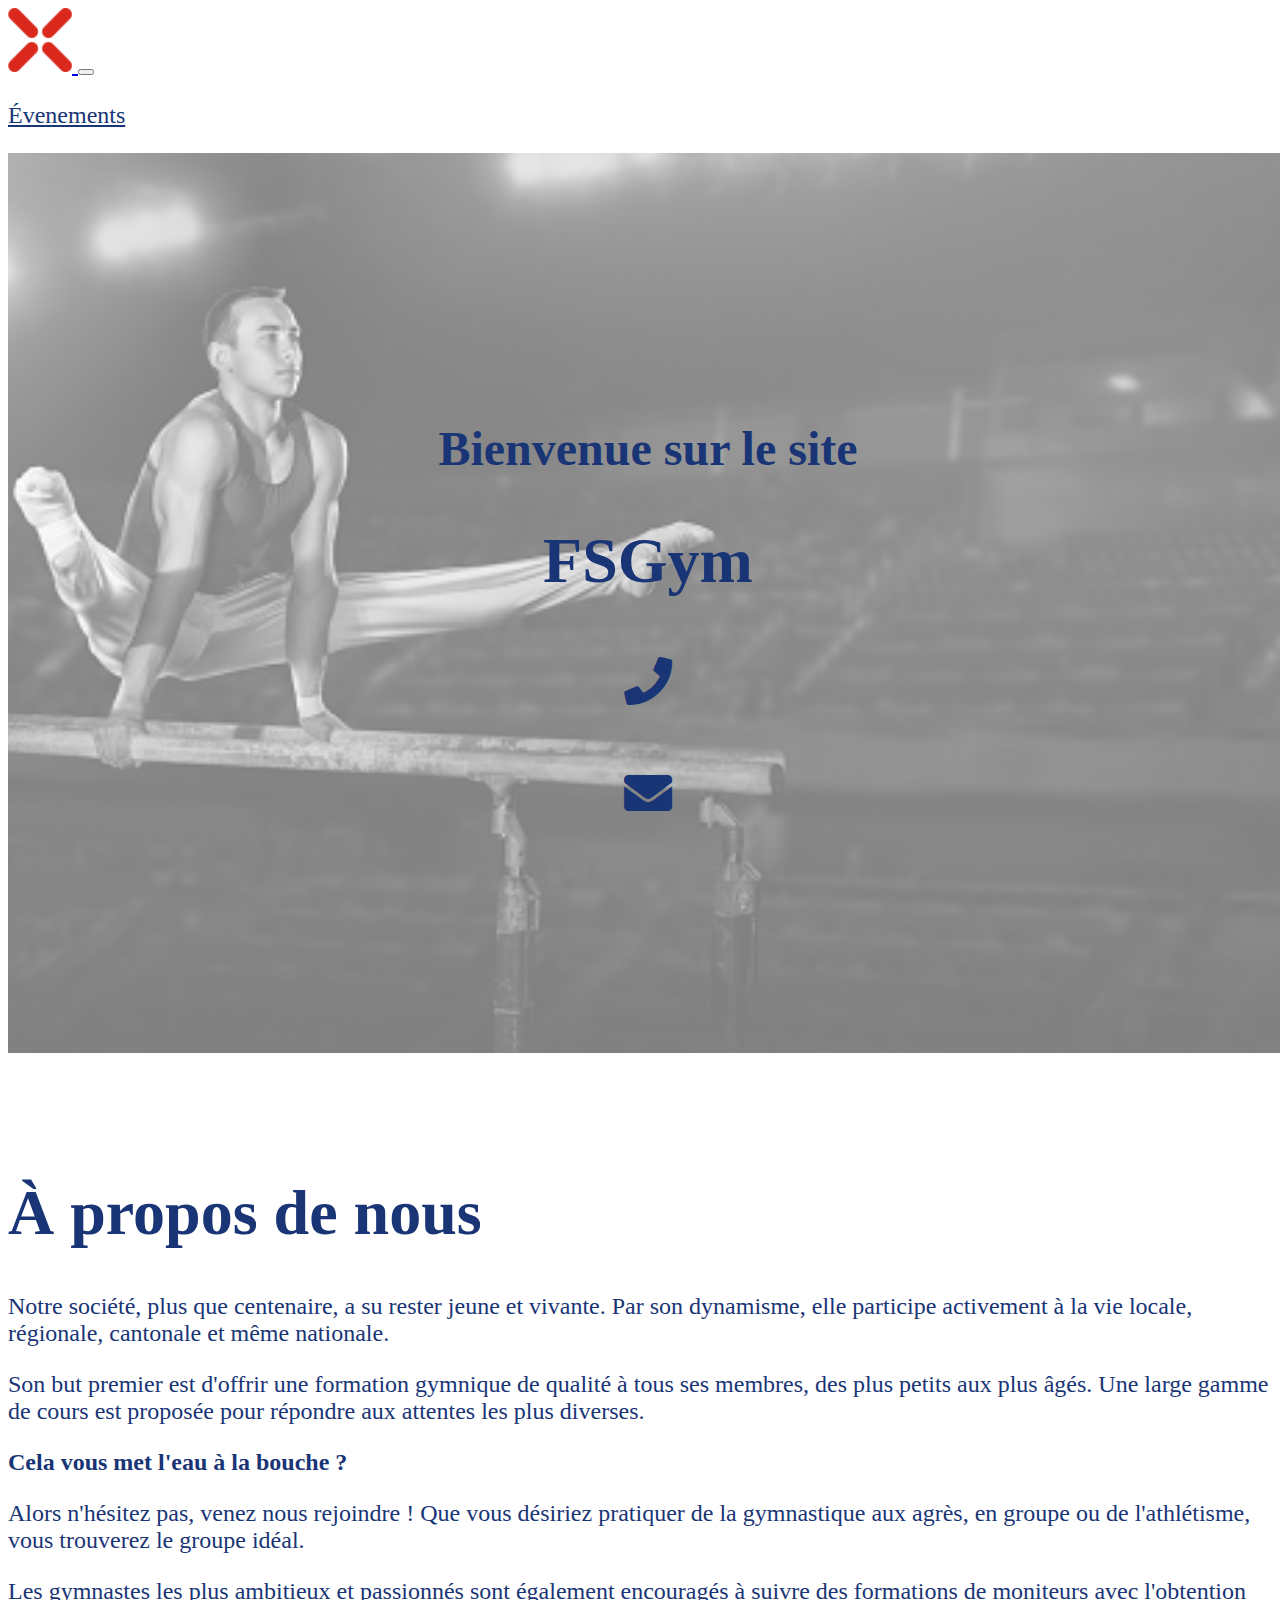
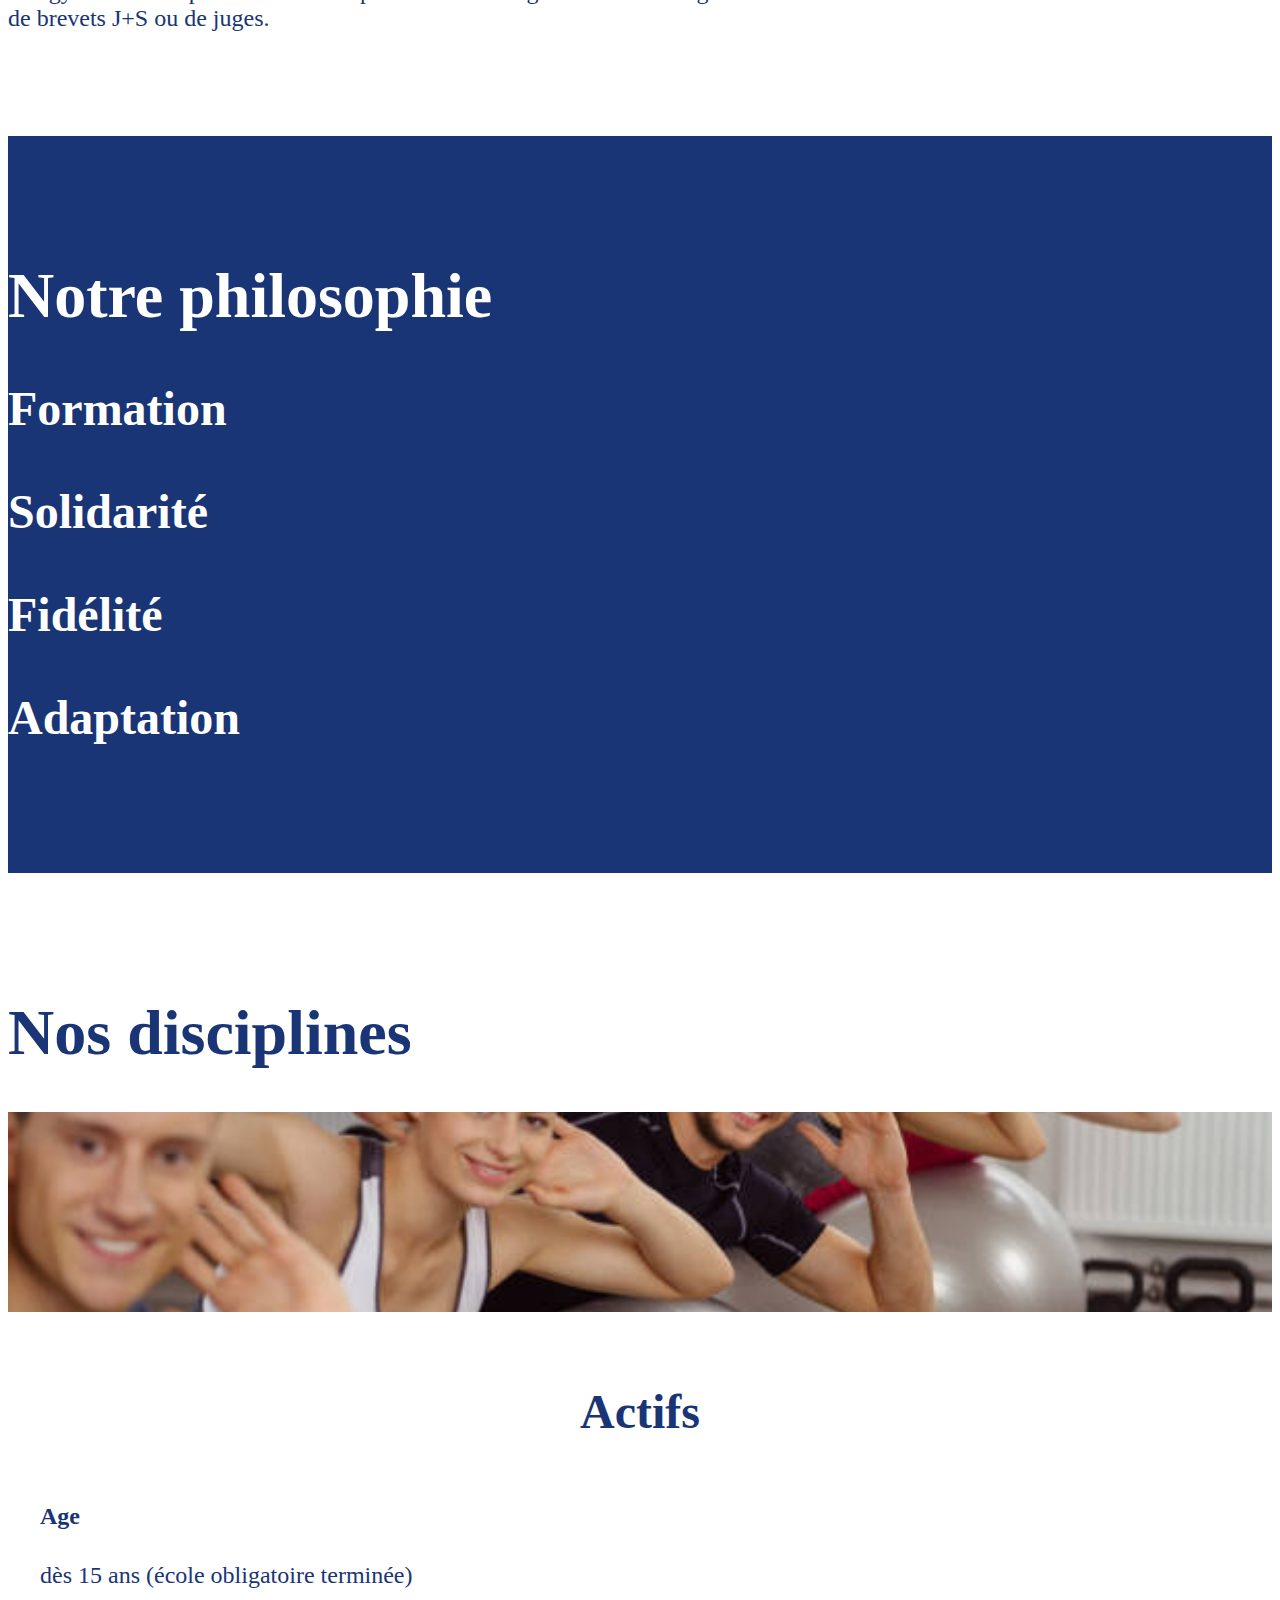
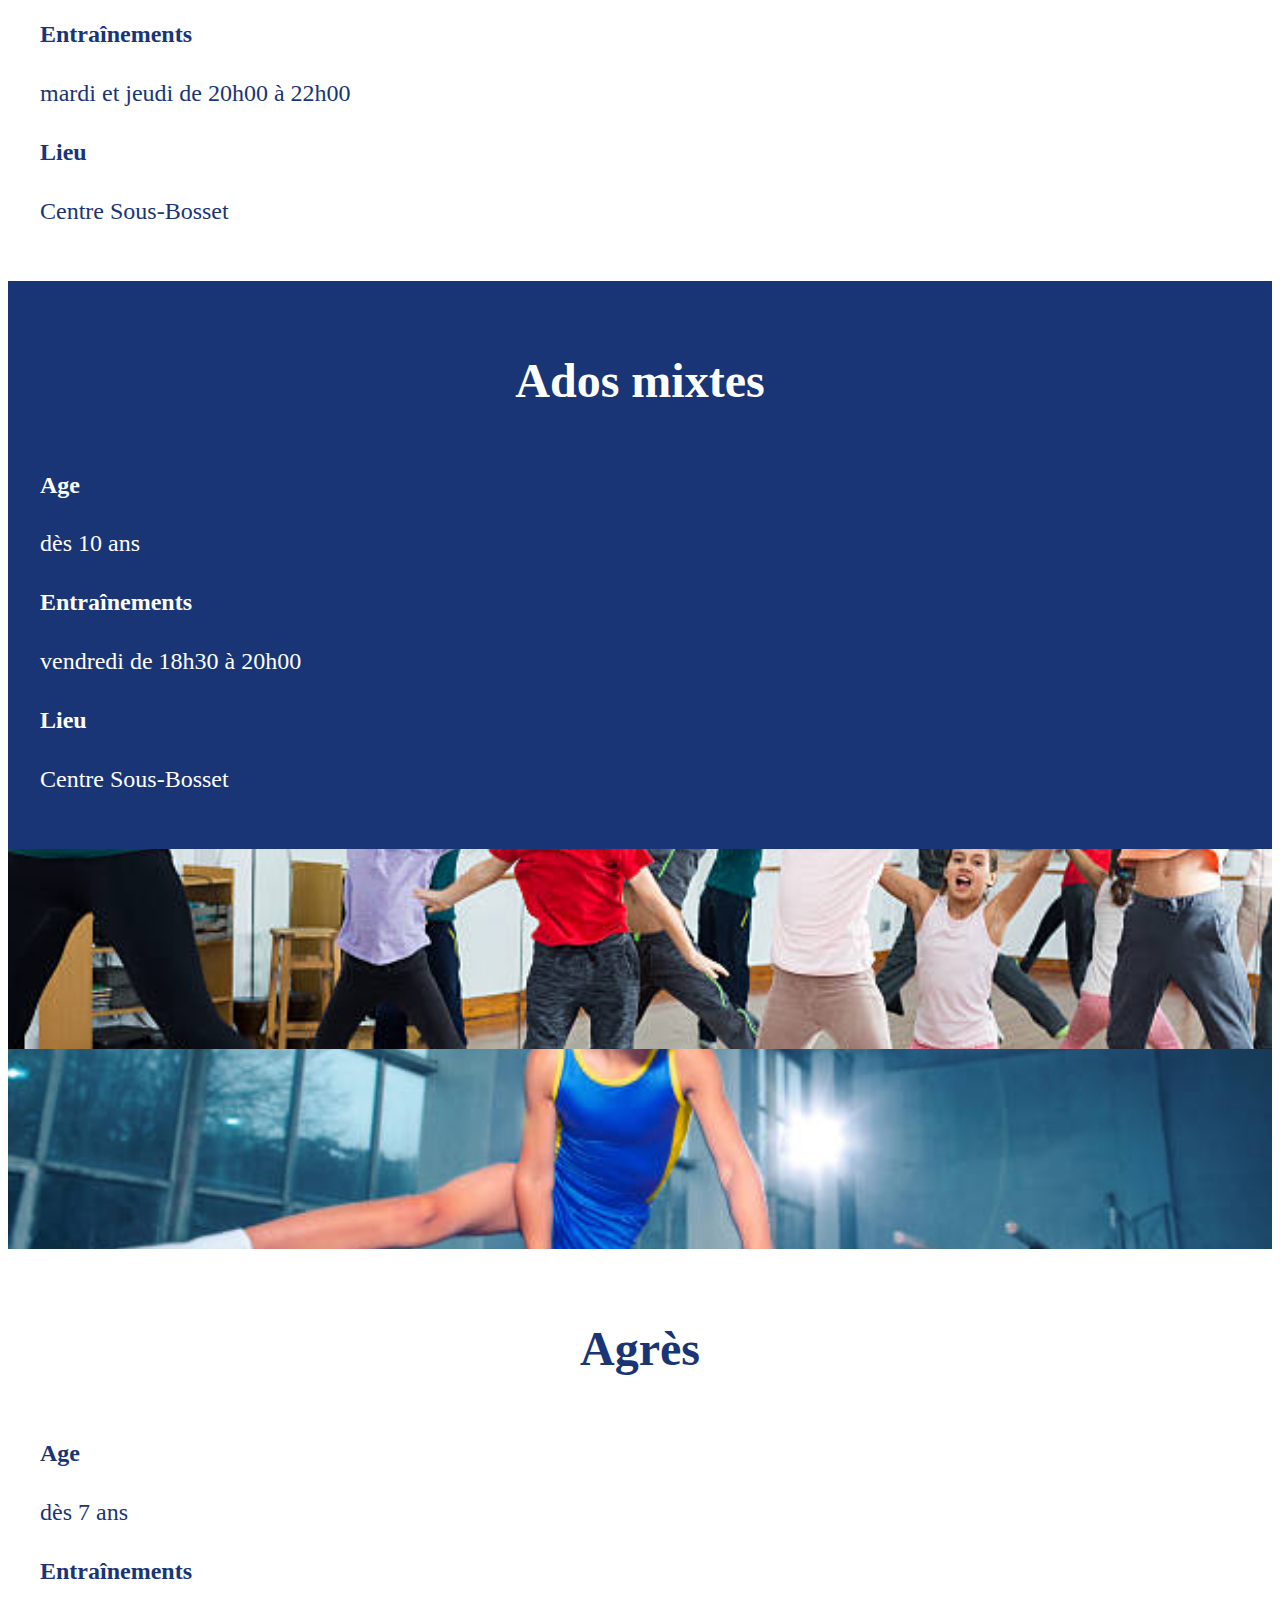
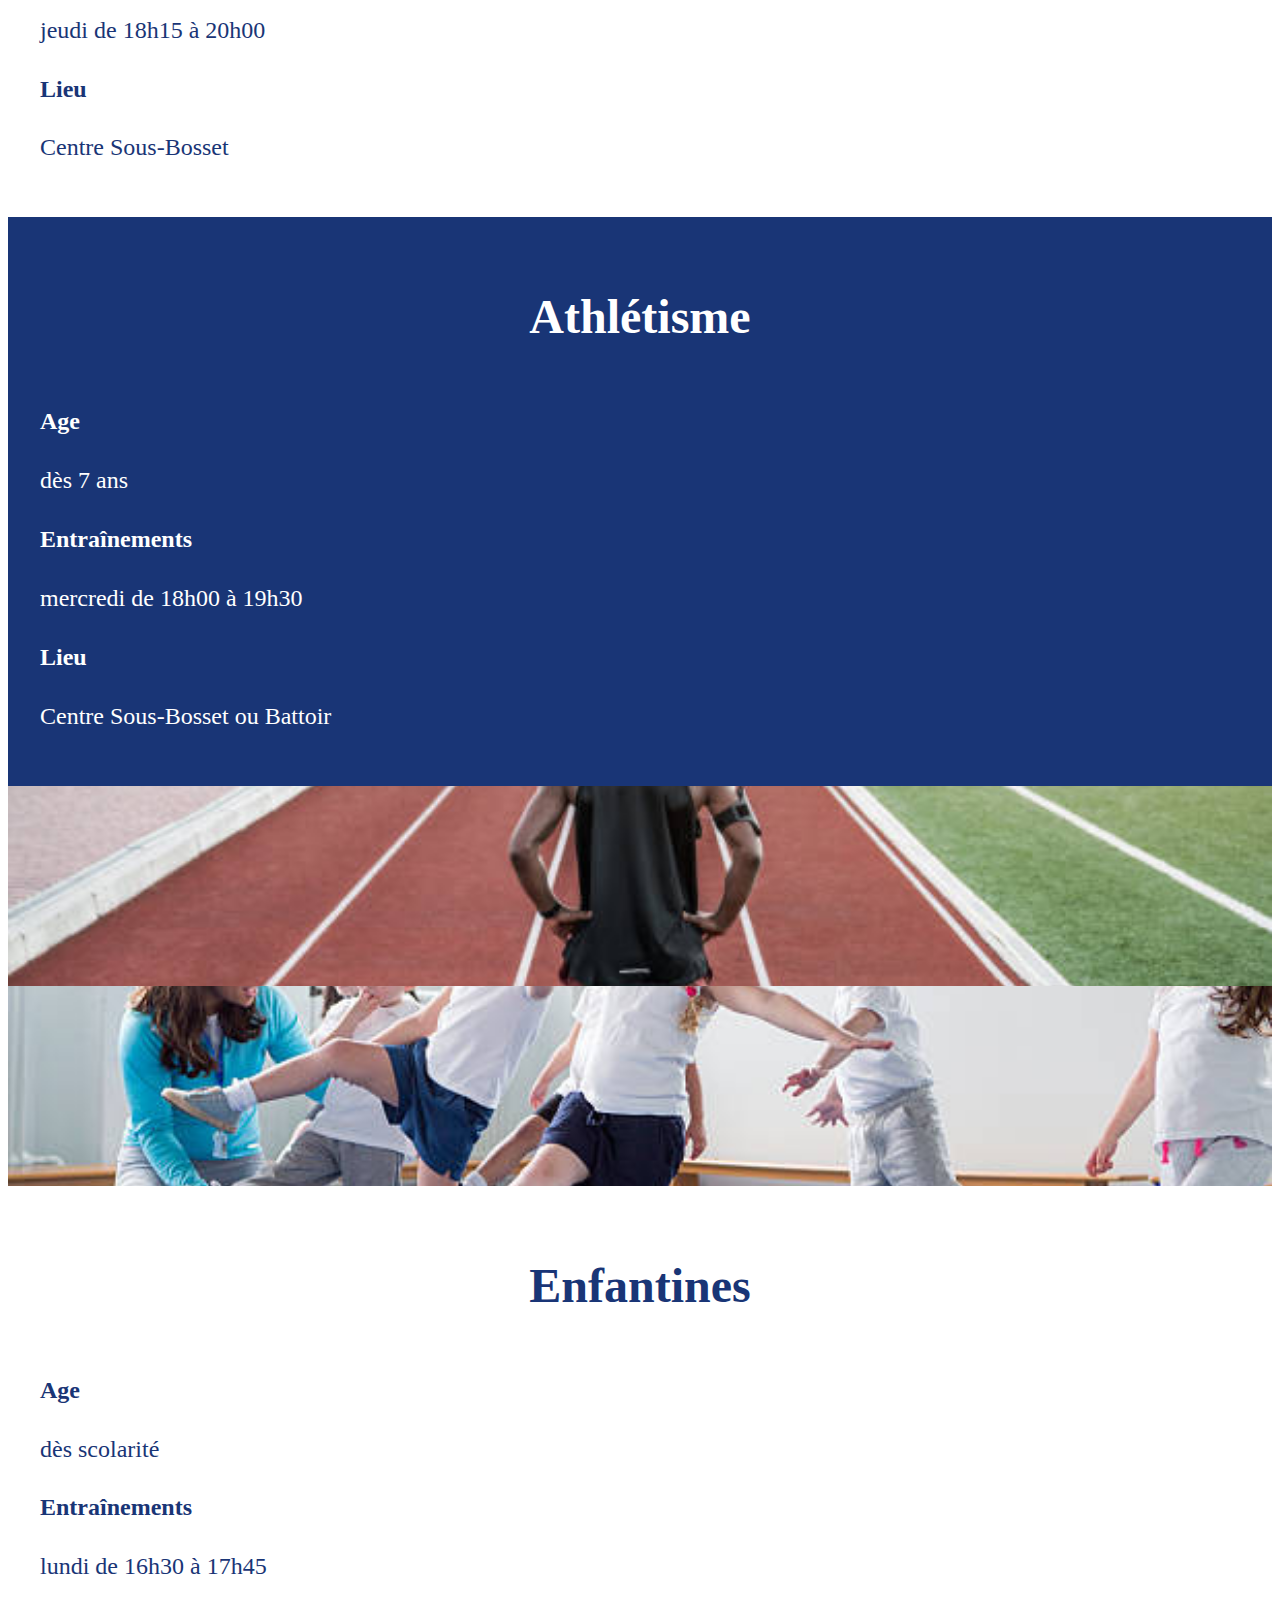
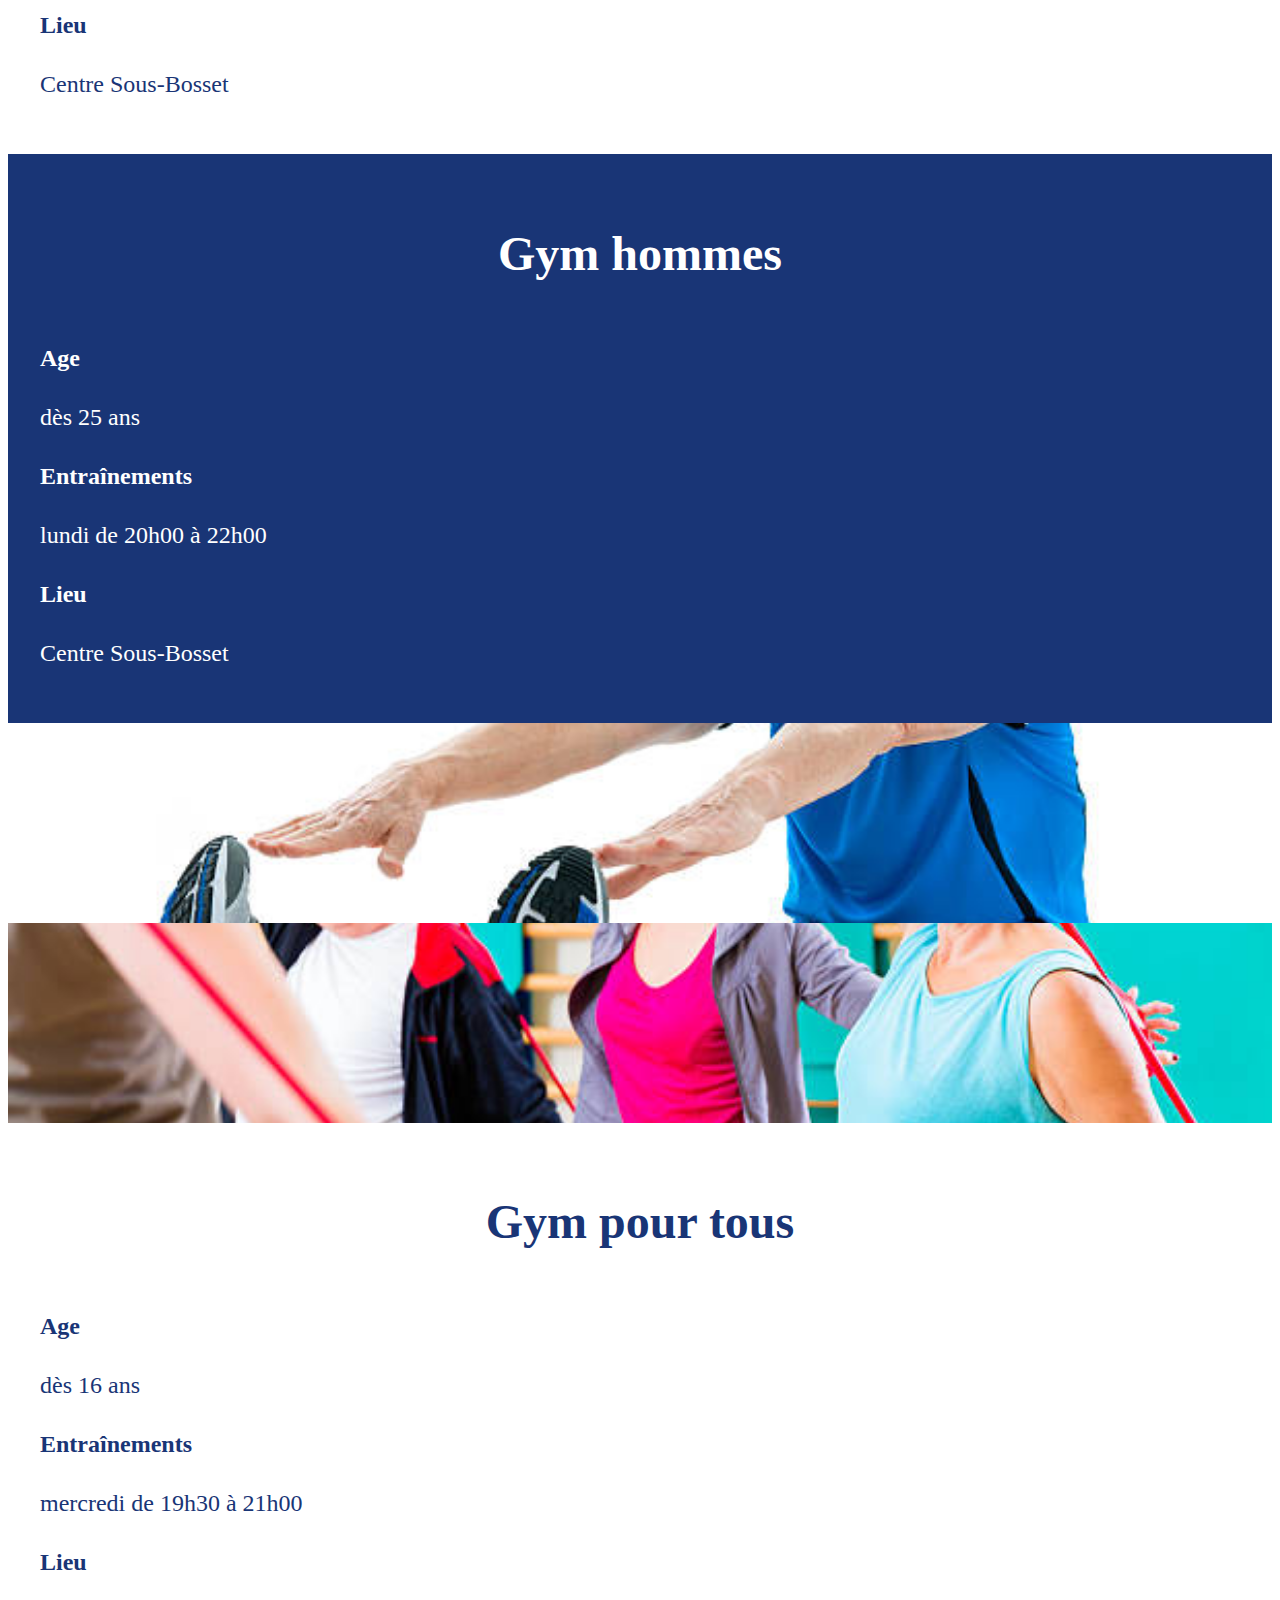
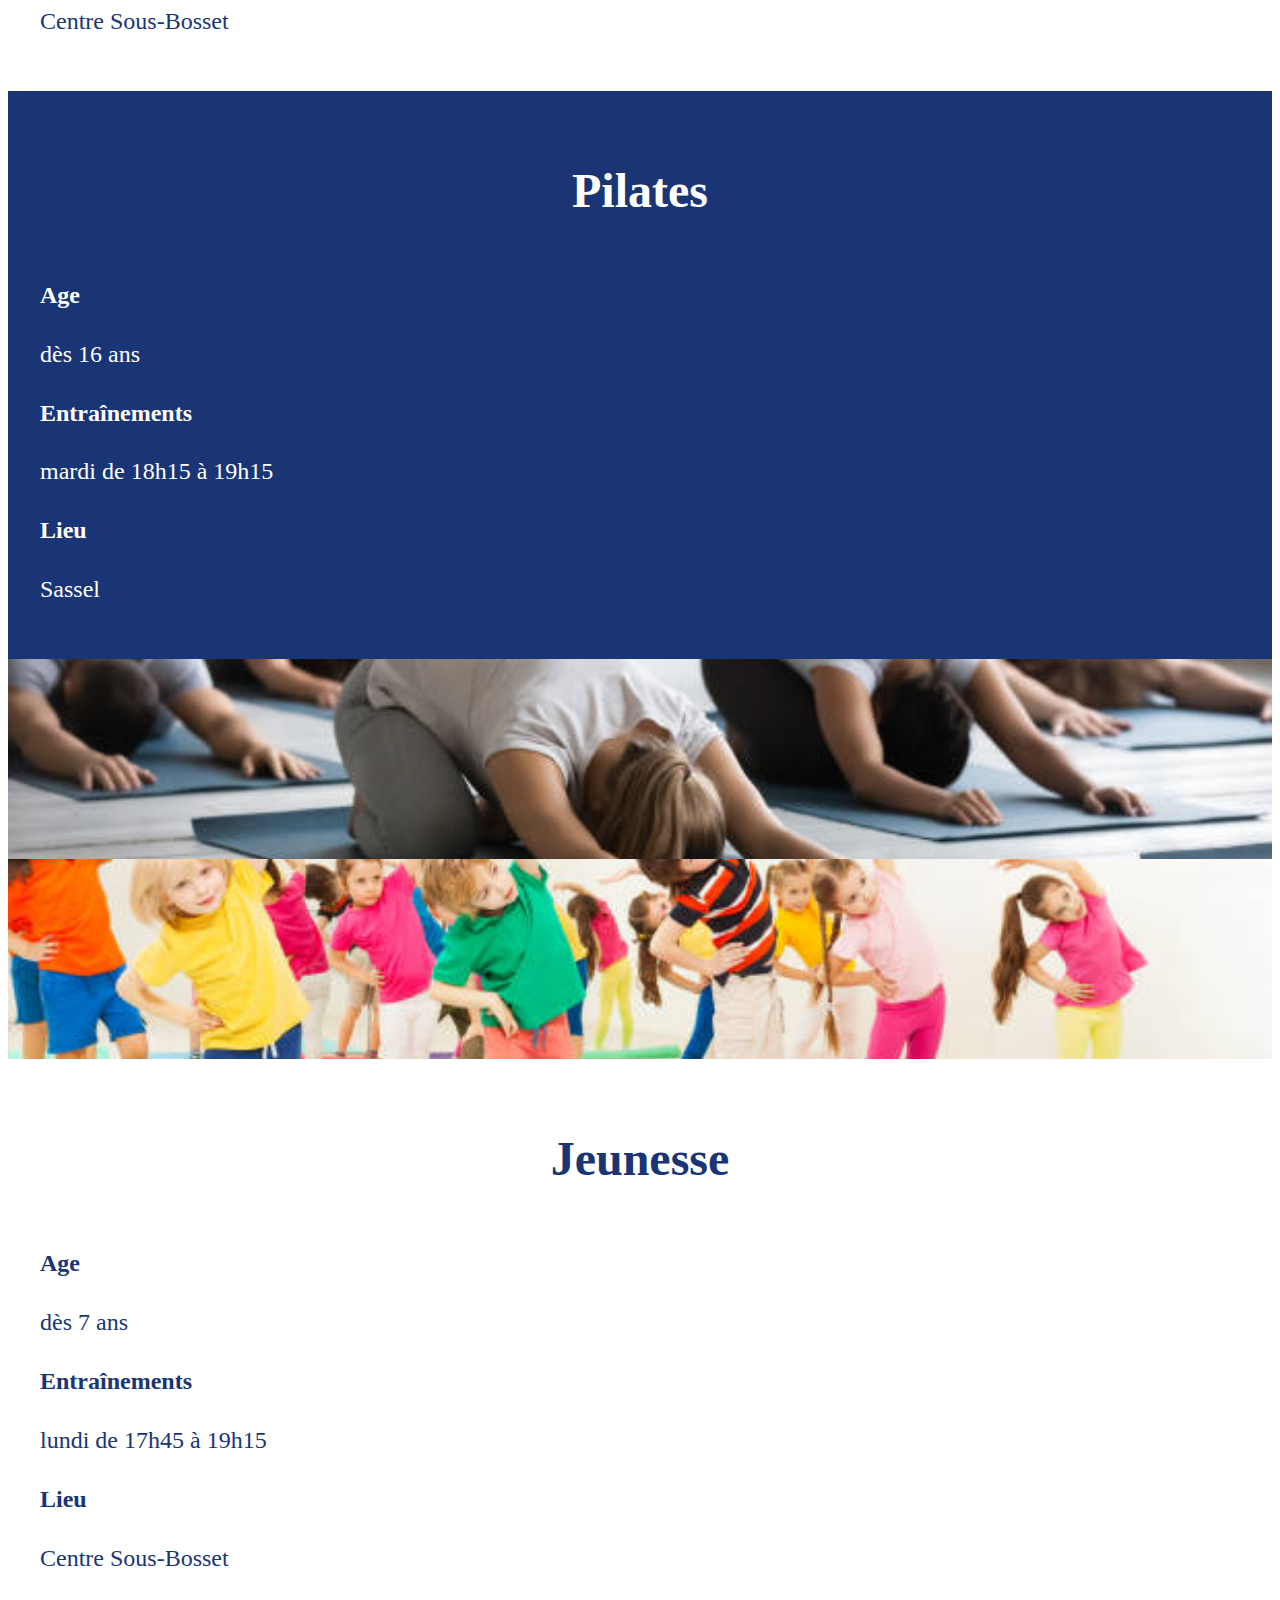
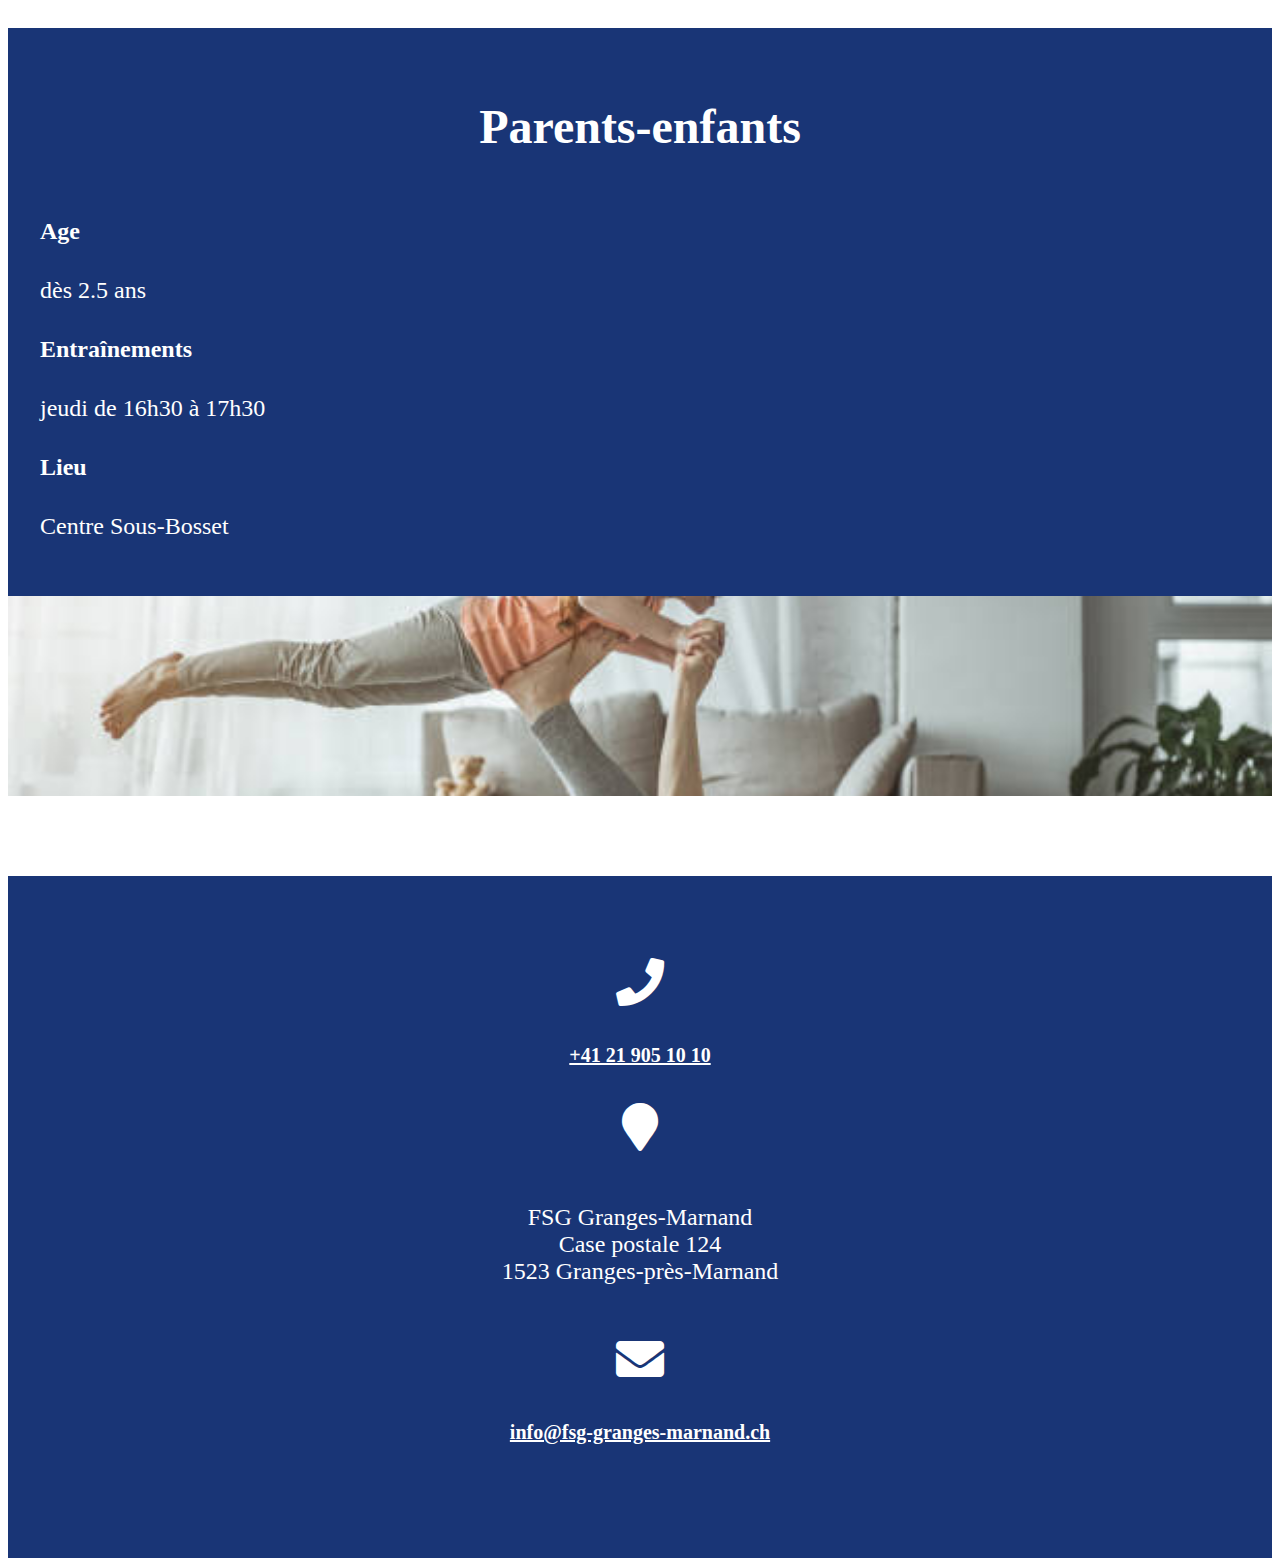
<file: index.html>
<!DOCTYPE html>
<html>
  <head>
    <title>FSGym</title>
    <meta charset="utf-8">
    <meta name="viewport" content="width=device-width, initial-scale=1">
    <link rel="stylesheet" href="https://cdn.jsdelivr.net/npm/bootstrap@4.6.0/dist/css/bootstrap.min.css" integrity="sha384-B0vP5xmATw1+K9KRQjQERJvTumQW0nPEzvF6L/Z6nronJ3oUOFUFpCjEUQouq2+l" crossorigin="anonymous">
    <link rel="stylesheet" href="css/all.min.css">
    <link rel="stylesheet" href="css/style.css">
  </head>
  <body>
    <header>
      <nav class="navbar navbar-expand-lg fixed-top navbar-light bg-light">
        <div class="container">
          <a class="navbar-brand" href="index.html">
            <img src="img/logo.png" width="64" height="64">
          </a>
          <button class="navbar-toggler" type="button" data-toggle="collapse" data-target="#navbarSupportedContent" aria-controls="navbarSupportedContent" aria-expanded="false" aria-label="Toggle navigation">
            <span class="navbar-toggler-icon"></span>
          </button>
          <div class="collapse navbar-collapse" id="navbarSupportedContent">
            <ul class="navbar-nav ml-auto">
              <li class="nav-item">
                <a class="nav-link" href="events.html">Évenements</a>
              </li>
            </ul>
          </div>
        </div>
      </nav>
    </header>
    <main>
      <section class="hero">
        <div class="container">
          <h3>Bienvenue sur le site</h3>
          <h1>FSGym</h1>
          <div class="row">
            <div class="col-3 offset-3">
              <a href="tel:+41219051010" class="call-to-action">
                <i class="fas fa-phone"></i>
              </a>
            </div>
            <div class="col-3">
              <a href="mailto:info@fsgym.ch" class="call-to-action">
                <i class="fas fa-envelope"></i>
              </a>
            </div>
          </div>
        </div>
      </section>
      <section class="section theme-light">
        <div class="container">
          <div class="row">
            <div class="col-md-12">
              <h1>À propos de nous</h1>
            </div>
          </div>
          <div class="row mt-5">
            <div class="col-md-12">
              <p>Notre société, plus que centenaire, a su rester jeune et vivante. Par son dynamisme, elle participe activement à la vie locale, régionale, cantonale et même nationale.</p>
              <p>Son but premier est d'offrir une formation gymnique de qualité à tous ses membres, des plus petits aux plus âgés. Une large gamme de cours est proposée pour répondre aux attentes les plus diverses.</p>
              <p>
                <strong>Cela vous met l'eau à la bouche ?</strong>
              </p>
              <p>Alors n'hésitez pas, venez nous rejoindre ! Que vous désiriez pratiquer de la gymnastique aux agrès, en groupe ou de l'athlétisme, vous trouverez le groupe idéal.</p>
              <p>Les gymnastes les plus ambitieux et passionnés sont également encouragés à suivre des formations de moniteurs avec l'obtention de brevets J+S ou de juges.</p>
            </div>
          </div>
        </div>
      </section>
      <section class="section theme-dark">
        <div class="container">
          <div class="row">
            <div class="col-md-12">
              <h1>Notre philosophie</h1>
            </div>
          </div>
          <div class="row mt-5">
            <div class="col-lg-3">
              <h3>Formation</h3>
            </div>
            <div class="col-lg-3">
              <h3>Solidarité</h3>
            </div>
            <div class="col-lg-3">
              <h3>Fidélité</h3>
            </div>
            <div class="col-lg-3">
              <h3>Adaptation</h3>
            </div>
          </div>
        </div>
      </section>
      <section class="section theme-light">
        <div class="container">
          <div class="row">
            <div class="col-md-12">
              <h1>Nos disciplines</h1>
            </div>
          </div>
          <div class="row mt-5 no-gutters">
            <div class="col-md-6">
              <div class="img-cover" style="background-image:url('img/home/groups/actifs.jpg');"></div>
            </div>
            <div class="col-md-6">
              <div class="discipline">
                <h2>Actifs</h2>
                <h4>Age</h4>
                <p>dès 15 ans (école obligatoire terminée)</p>
                <h4>Entraînements</h4>
                <p>mardi et jeudi de 20h00 à 22h00</p>
                <h4>Lieu</h4>
                <p>Centre Sous-Bosset</p>
              </div>
            </div>
          </div>
          <div class="row no-gutters">
            <div class="col-md-6 order-6 order-md-0">
              <div class="discipline theme-dark">
                <h2>Ados mixtes</h2>
                <h4>Age</h4>
                <p>dès 10 ans</p>
                <h4>Entraînements</h4>
                <p>vendredi de 18h30 à 20h00</p>
                <h4>Lieu</h4>
                <p>Centre Sous-Bosset</p>
              </div>
            </div>
            <div class="col-md-6 order-0 order-md-6">
              <div class="img-cover" style="background-image:url('img/home/groups/adosMixtes.jpg');"></div>
            </div>
          </div>
          <div class="row no-gutters">
            <div class="col-md-6">
              <div class="img-cover" style="background-image:url('img/home/groups/agres.jpg');"></div>
            </div>
            <div class="col-md-6">
              <div class="discipline">
                <h2>Agrès</h2>
                <h4>Age</h4>
                <p>dès 7 ans</p>
                <h4>Entraînements</h4>
                <p>jeudi de 18h15 à 20h00</p>
                <h4>Lieu</h4>
                <p>Centre Sous-Bosset</p>
              </div>
            </div>
          </div>
          <div class="row no-gutters">
            <div class="col-md-6 order-6 order-md-0">
              <div class="discipline theme-dark">
                <h2>Athlétisme</h2>
                <h4>Age</h4>
                <p>dès 7 ans</p>
                <h4>Entraînements</h4>
                <p>mercredi de 18h00 à 19h30</p>
                <h4>Lieu</h4>
                <p>Centre Sous-Bosset ou Battoir</p>
              </div>
            </div>
            <div class="col-md-6 order-0 order-md-6">
              <div class="img-cover" style="background-image:url('img/home/groups/athletisme.jpg');"></div>
            </div>
          </div>
          <div class="row no-gutters">
            <div class="col-md-6">
              <div class="img-cover" style="background-image:url('img/home/groups/enfantines.jpg');"></div>
            </div>
            <div class="col-md-6">
              <div class="discipline">
                <h2>Enfantines</h2>
                <h4>Age</h4>
                <p>dès scolarité</p>
                <h4>Entraînements</h4>
                <p>lundi de 16h30 à 17h45</p>
                <h4>Lieu</h4>
                <p>Centre Sous-Bosset</p>
              </div>
            </div>
          </div>
          <div class="row no-gutters">
            <div class="col-md-6 order-6 order-md-0">
              <div class="discipline theme-dark">
                <h2>Gym hommes</h2>
                <h4>Age</h4>
                <p>dès 25 ans</p>
                <h4>Entraînements</h4>
                <p>lundi de 20h00 à 22h00</p>
                <h4>Lieu</h4>
                <p>Centre Sous-Bosset</p>
              </div>
            </div>
            <div class="col-md-6 order-0 order-md-6">
              <div class="img-cover" style="background-image:url('img/home/groups/gymHommes.jpg');"></div>
            </div>
          </div>
          <div class="row no-gutters">
            <div class="col-md-6">
              <div class="img-cover" style="background-image:url('img/home/groups/gymPourTous.jpg');"></div>
            </div>
            <div class="col-md-6">
              <div class="discipline">
                <h2>Gym pour tous</h2>
                <h4>Age</h4>
                <p>dès 16 ans</p>
                <h4>Entraînements</h4>
                <p>mercredi de 19h30 à 21h00</p>
                <h4>Lieu</h4>
                <p>Centre Sous-Bosset</p>
              </div>
            </div>
          </div>
          <div class="row no-gutters">
            <div class="col-md-6 order-6 order-md-0">
              <div class="discipline theme-dark">
                <h2>Pilates</h2>
                <h4>Age</h4>
                <p>dès 16 ans</p>
                <h4>Entraînements</h4>
                <p>mardi de 18h15 à 19h15</p>
                <h4>Lieu</h4>
                <p>Sassel</p>
              </div>
            </div>
            <div class="col-md-6 order-0 order-md-6">
              <div class="img-cover" style="background-image:url('img/home/groups/gymTonic.jpg');"></div>
            </div>
          </div>
          <div class="row no-gutters">
            <div class="col-md-6">
              <div class="img-cover" style="background-image:url('img/home/groups/jeunesse.jpg');"></div>
            </div>
            <div class="col-md-6">
              <div class="discipline">
                <h2>Jeunesse</h2>
                <h4>Age</h4>
                <p>dès 7 ans</p>
                <h4>Entraînements</h4>
                <p>lundi de 17h45 à 19h15</p>
                <h4>Lieu</h4>
                <p>Centre Sous-Bosset</p>
              </div>
            </div>
          </div>
          <div class="row no-gutters">
            <div class="col-md-6 order-6 order-md-0">
              <div class="discipline theme-dark">
                <h2>Parents-enfants</h2>
                <h4>Age</h4>
                <p>dès 2.5 ans</p>
                <h4>Entraînements</h4>
                <p>jeudi de 16h30 à 17h30</p>
                <h4>Lieu</h4>
                <p>Centre Sous-Bosset</p>
              </div>
            </div>
            <div class="col-md-6 order-0 order-md-6">
              <div class="img-cover" style="background-image:url('img/home/groups/parentsEnfants.jpg');"></div>
            </div>
          </div>
        </div>
      </section>
    </main>
    <footer class="section theme-dark contact">
      <div class="container">
        <div class="row">
          <div class="col-md-4">
            <a href="tel:+41219051010">
              <i class="fas fa-phone"></i>
              <h5>+41 21 905 10 10</h5>
            </a>
          </div>
          <div class="col-md-4 contact-middle">
            <i class="fas fa-map-marker"></i>
            <ul>
              <li>FSG Granges-Marnand</li>
              <li>Case postale 124</li>
              <li>1523 Granges-près-Marnand</li>
            </ul>
          </div>
          <div class="col-md-4">
            <a href="mailto:info@fsgym.ch">
              <i class="fas fa-envelope"></i>
              <h5>info@fsg-granges-marnand.ch</h5>
            </a>
          </div>
        </div>
      </div>
    </footer>

    <script src="https://code.jquery.com/jquery-3.6.0.slim.min.js" integrity="sha256-u7e5khyithlIdTpu22PHhENmPcRdFiHRjhAuHcs05RI=" crossorigin="anonymous"></script>
    <script src="https://cdn.jsdelivr.net/npm/bootstrap@4.6.0/dist/js/bootstrap.min.js" integrity="sha384-+YQ4JLhjyBLPDQt//I+STsc9iw4uQqACwlvpslubQzn4u2UU2UFM80nGisd026JF" crossorigin="anonymous"></script>
  </body>
</html>
</file>
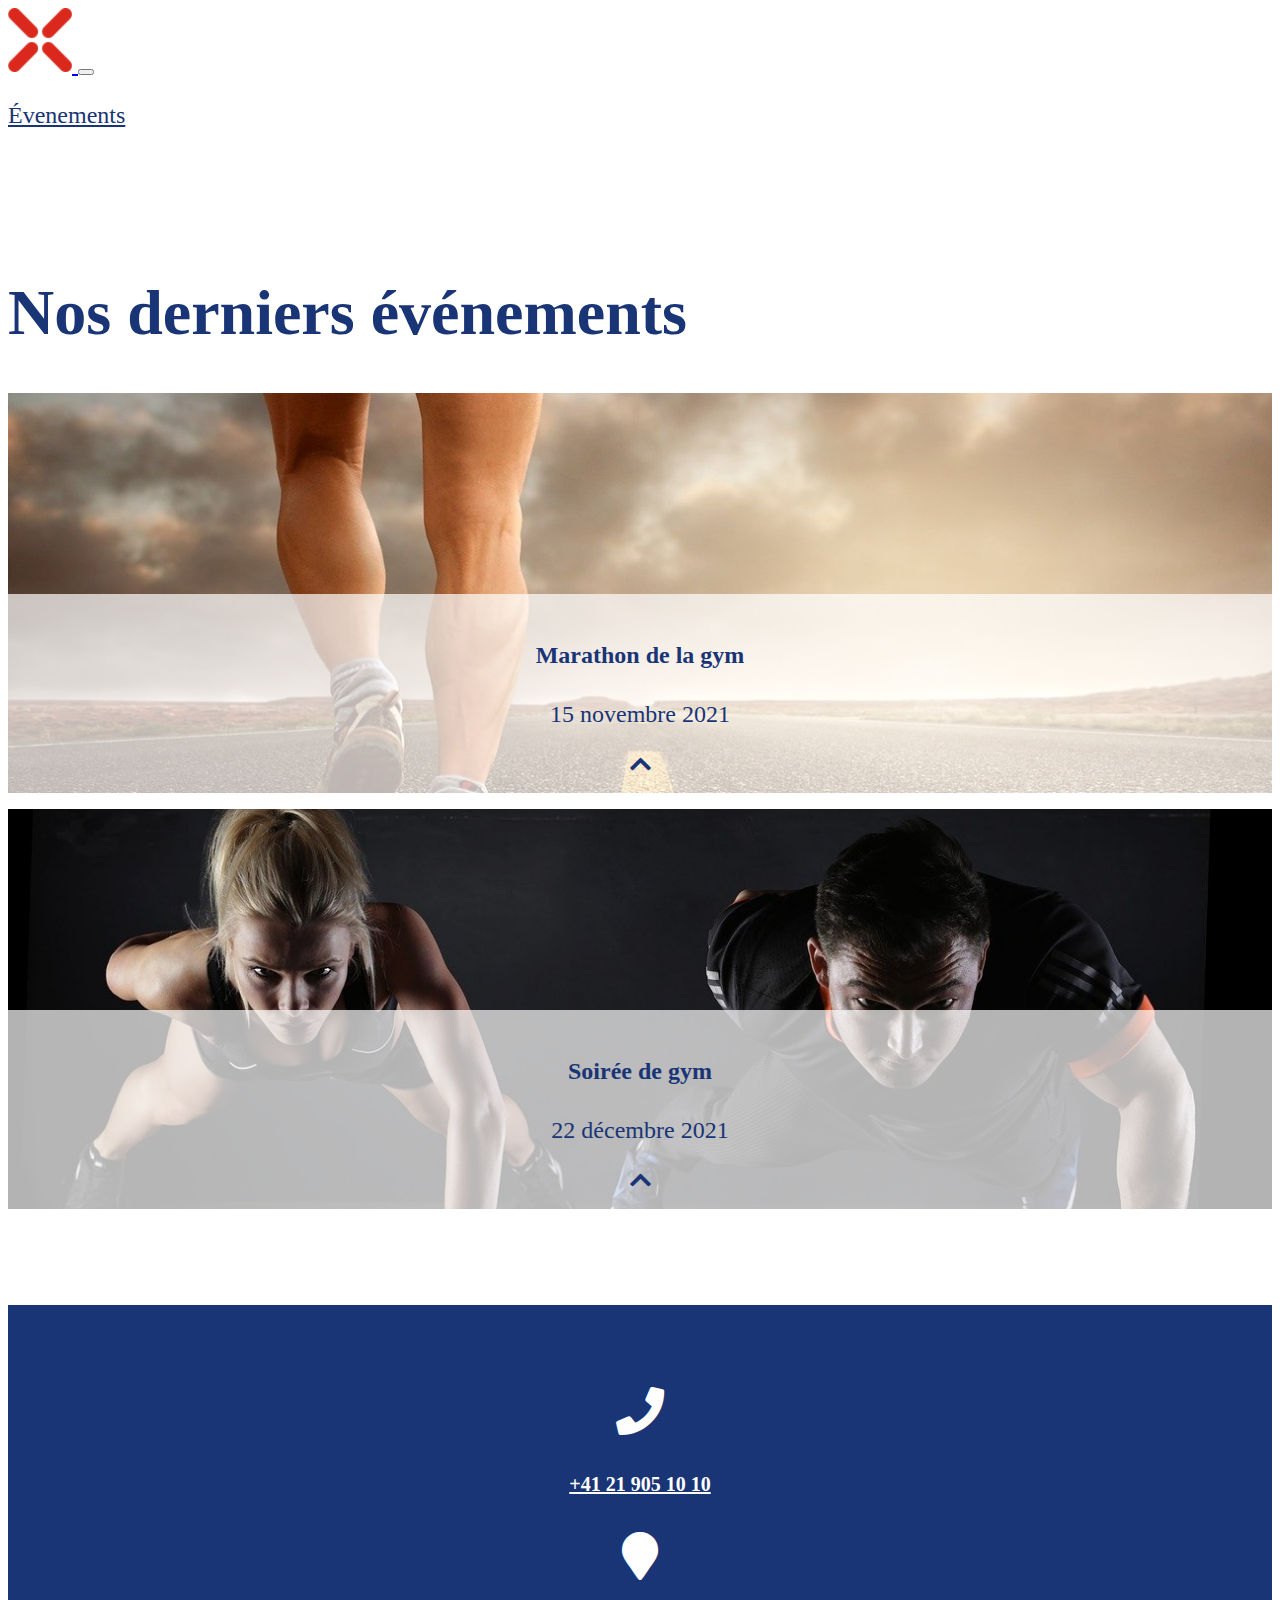
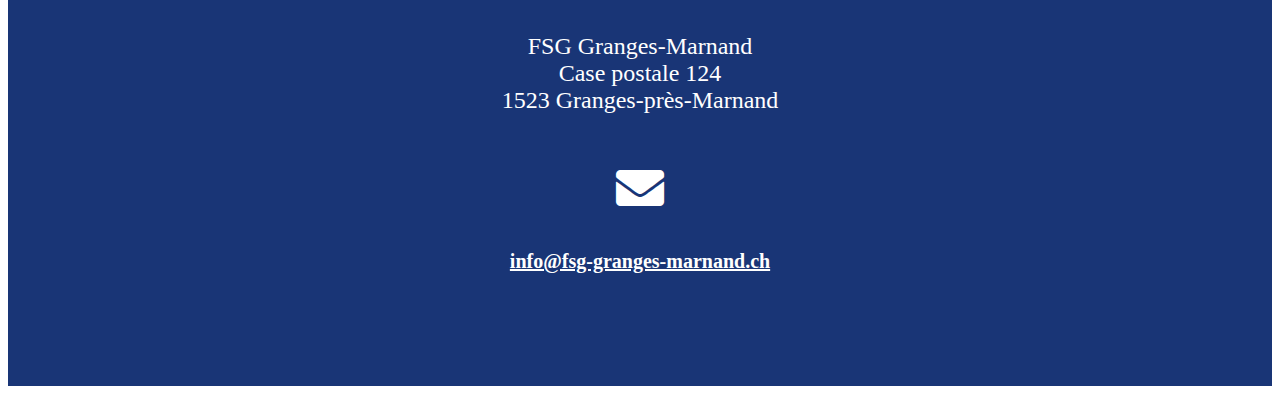
<file: events.html>
<!DOCTYPE html>
<html>
  <head>
    <title>FSG Granges-Marnand</title>
    <meta charset="utf-8">
    <meta name="viewport" content="width=device-width, initial-scale=1">
    <link rel="stylesheet" href="https://cdn.jsdelivr.net/npm/bootstrap@4.6.0/dist/css/bootstrap.min.css" integrity="sha384-B0vP5xmATw1+K9KRQjQERJvTumQW0nPEzvF6L/Z6nronJ3oUOFUFpCjEUQouq2+l" crossorigin="anonymous">
    <link rel="stylesheet" href="css/all.min.css">
    <link rel="stylesheet" href="css/style.css">
  </head>
  <body>
    <header>
      <nav class="navbar navbar-expand-lg fixed-top navbar-light bg-light">
        <div class="container">
          <a class="navbar-brand" href="index.html">
            <img src="img/logo.png" width="64" height="64">
          </a>
          <button class="navbar-toggler" type="button" data-toggle="collapse" data-target="#navbarSupportedContent" aria-controls="navbarSupportedContent" aria-expanded="false" aria-label="Toggle navigation">
            <span class="navbar-toggler-icon"></span>
          </button>
          <div class="collapse navbar-collapse" id="navbarSupportedContent">
            <ul class="navbar-nav ml-auto">
              <li class="nav-item active">
                <a class="nav-link" href="events.html">Évenements</a>
              </li>
            </ul>
          </div>
        </div>
      </nav>
    </header>
    <main>
      <section class="section theme-light mt-5">
        <div class="container">
          <h1>Nos derniers événements</h1>
          <div class="row mt-5">
            <div class="col-md-6">
              <div class="img-cover event" style="background-image:url('img/events/jogging.jpg');">
                <div class="event-info">
                  <h4>Marathon de la gym</h4>
                  <p>15 novembre 2021</p>
                  <i class="fas fa-chevron-up"></i>
                </div>
                <div class="event-detail">
                  <h4>Marathon de la gym</h4>
                  <p>15 novembre 2021</p>
                  <p>Venez en famille à notre fameux marathon de la gym. Toute la journée il y aura des marathons pour adulte et pour vos enfants.</p>
                  <p>
                    <strong>Celle-ci se déroulant en extérieur, vous n'aurez pas besoins du certificat COVID.</strong>
                  </p>
                </div>
              </div>
            </div>
            <div class="col-md-6">
              <div class="img-cover event" style="background-image:url('img/events/challenge.jpg');">
                <div class="event-info">
                  <h4>Soirée de gym</h4>
                  <p>22 décembre 2021</p>
                  <i class="fas fa-chevron-up"></i>
                </div>
                <div class="event-detail">
                  <h4>Marathon de la gym</h4>
                  <p>15 novembre 2021</p>
                  <p>Le soiré de gym est un bon moyen de passer une chouette soirée entre amis et en famille.</p>
                  <p>
                    <strong>Seul les personnes en présence d'un certificat COVID seront admisent.</strong>
                  </p>
                </div>
              </div>
            </div>
          </div>
        </div>
      </section>
    </main>
    <footer class="section theme-dark contact">
      <div class="container">
        <div class="row">
          <div class="col-md-4">
            <a href="tel:+41219051010">
              <i class="fas fa-phone"></i>
              <h5>+41 21 905 10 10</h5>
            </a>
          </div>
          <div class="col-md-4 contact-middle">
            <i class="fas fa-map-marker"></i>
            <ul>
              <li>FSG Granges-Marnand</li>
              <li>Case postale 124</li>
              <li>1523 Granges-près-Marnand</li>
            </ul>
          </div>
          <div class="col-md-4">
            <a href="mailto:info@fsg-granges-marnand.ch">
              <i class="fas fa-envelope"></i>
              <h5>info@fsg-granges-marnand.ch</h5>
            </a>
          </div>
        </div>
      </div>
    </footer>

    <script src="js/script.js"></script>
    <script src="https://code.jquery.com/jquery-3.6.0.slim.min.js" integrity="sha256-u7e5khyithlIdTpu22PHhENmPcRdFiHRjhAuHcs05RI=" crossorigin="anonymous"></script>
    <script src="https://cdn.jsdelivr.net/npm/bootstrap@4.6.0/dist/js/bootstrap.min.js" integrity="sha384-+YQ4JLhjyBLPDQt//I+STsc9iw4uQqACwlvpslubQzn4u2UU2UFM80nGisd026JF" crossorigin="anonymous"></script>
  </body>
</html>
</file>
<file: css/style.css>
:root {
  --primary-color: #193576;
}

body {
  overflow-x: hidden;
}

h1 {
  font-size: 3rem;
  font-weight: 700;
}

h2 {
  font-size: 2rem;
  font-weight: 700;
}

h3 {
  font-size: 2rem;
}

h4 {
  font-size: 1.5rem;
  font-weight: 700
}

h5 {
  font-size: 1.25rem;
  font-weight: 700
}

p, li {
  font-size: 1.5rem;
}

ul {
  padding: 0;
}

li {
  list-style: none;
}

.navbar {
  font-size: 1.5rem;
}

.nav-link {
  color: var(--primary-color) !important;
}

.img-cover {
  background-position: center;
  background-size: cover;
  background-repeat: no-repeat;
  height: 100%;
  min-height: 200px;
}

.hero {
  display: flex;
  justify-content: center;
  align-items: center;
  width: 100vw;
  height: 100vh;
  position: relative;
  text-align: center;
  color: var(--primary-color);
}

.hero::before {
  content: '';
  position: absolute;
  z-index: -1;
  width: 100vw;
  height: 100vh;
  background-image: url('../img/home/hero.jpg');
  background-position: center;
  background-size: cover;
  background-repeat: no-repeat;
  filter: grayscale(100%) opacity(50%);
}

.hero .fas {
  font-size: 3rem;
}

.call-to-action {
  display: block;
  margin-top: 2rem;
  padding: 1rem;
  color: var(--primary-color);
  cursor: pointer;
  transition: all .25s;
}

.call-to-action:hover {
  text-decoration: none;
}

.section {
  padding: 5rem 0;
}

.theme-dark {
  background-color: var(--primary-color);
  color: #fff;
}

.theme-light {
  background-color: #fff;
  color: var(--primary-color);
}

.discipline {
  padding: 2rem;
}

.discipline h2 {
  text-align: center;
  margin-bottom: 4rem;
}

.contact {
  text-align: center;
  font-size: 3rem;
  color: #fff;
}

.contact a {
  display: block;
  color: #fff;
}

.contact-middle {
  margin: 3rem 0;
}

.event {
  position: relative;
  display: flex;
  justify-content: center;
  align-items: flex-end;
  height: 400px;
  margin-bottom: 1rem;
  cursor: pointer;
  overflow: hidden;
}

.event-extender {
  font-size: 2rem;
}

.event-info {
  width: 100%;
  margin-bottom: 0;
  padding: 1rem 0;
  background-color: rgba(255, 255, 255, 0.7);
  color: var(--primary-color);
  text-align: center;
}

.event-info i {
  font-size: 1.5rem;
}

.event-detail {
  position: absolute;
  height: 100%;
  background-color: #fff;
  transform: translateY(101%);
  transition: transform .5s;
  overflow-y: auto;
}

.event.open .event-detail {
  transform: translateY(0);
}

@media (min-width: 766px) {
  h1 {
    font-size: 4rem;
  }

  h2 {
    font-size: 3rem;
  }

  h3 {
    font-size: 3rem;
  }

  .contact-middle {
    margin: 0;
  }
}
</file>
